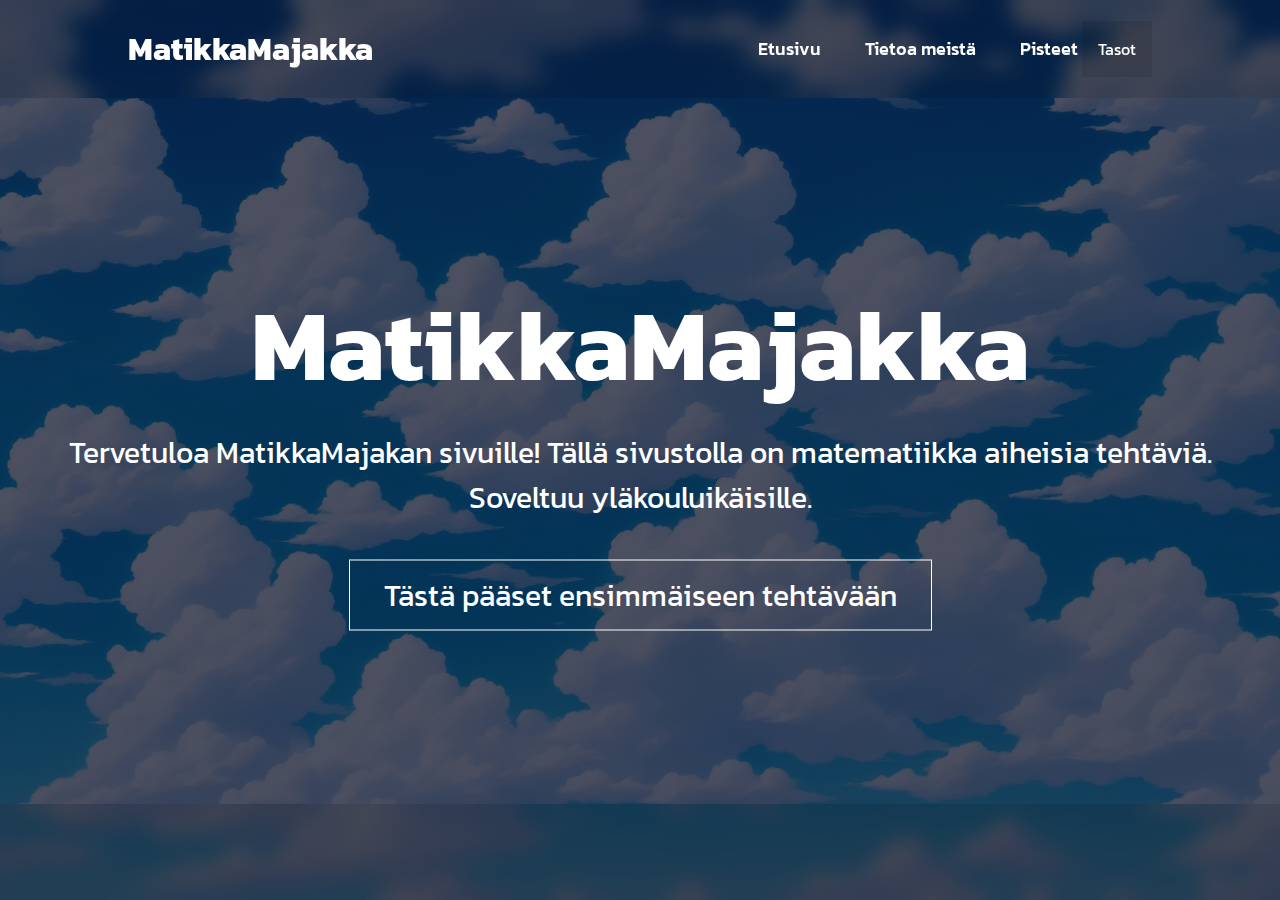
<file: html/index.html>
<!DOCTYPE html>
<html lang="en">
<head>
    <meta charset="UTF-8">
    <meta name="viewport" content="width=device-width, initial-scale=1.0">
    <link rel="stylesheet" href="../css/indexstyle.css">
    <title>MatikkaMajakka</title>
    <link rel="preconnect" href="https://fonts.googleapis.com">
    <link rel="preconnect" href="https://fonts.gstatic.com" crossorigin>
    <link href="https://fonts.googleapis.com/css2?family=Kanit:ital,wght@0,100;0,200;0,300;0,400;0,500;0,600;0,700;0,800;0,900;1,100;1,200;1,300;1,400;1,500;1,600;1,700;1,800;1,900&display=swap" rel="stylesheet">
    <link href='https://unpkg.com/boxicons@2.1.4/css/boxicons.min.css' rel='stylesheet'>
</head>
<body>
    <section class="header">
       <a href="#" class="MatikkaMajakka">MatikkaMajakka</a>

       <input type="checkbox" id="check">
        <label for="check" class="icons">
            <i class='bx bx-menu' id="hampurilais-menu"></i>
            <i class='bx bx-x' id="sulje-nappi"></i>
        </label>

        <nav class="navbar">
            <a href="./index.html">Etusivu</a>
            <a href="./info.html">Tietoa meistä</a>
            <a href="./tulokset.html">Pisteet</a>
            <div class="dropdown">
                <button class="dropbtn">Tasot</button>
                <div class="dropdown-content">
                    <a href="./miika.html">Lämmittelypeli</a>
                    <a href="./veeti.html">Kertolaskut</a>
                    <a href="./nico.html">Prosentit</a>
                    <a href="./olli.html">Potenssi</a>
                    <a href="./riku.html">Neliöjuuret</a>
                    <a href="./henrik.html">Polynomit</a>
                </div>
              </div>
        </nav>


    </section>
    <div class="tekstilaatikko">
        <h1>MatikkaMajakka</h1>
        <p>Tervetuloa MatikkaMajakan sivuille! Tällä sivustolla on matematiikka aiheisia tehtäviä.<br> Soveltuu yläkouluikäisille.</p>
        <a href="../html/miika.html" class="etusivu-nappi">Tästä pääset ensimmäiseen tehtävään</a>
    </div>

    <section class="footer">
        
    </section>
</body>
</html>
</file>
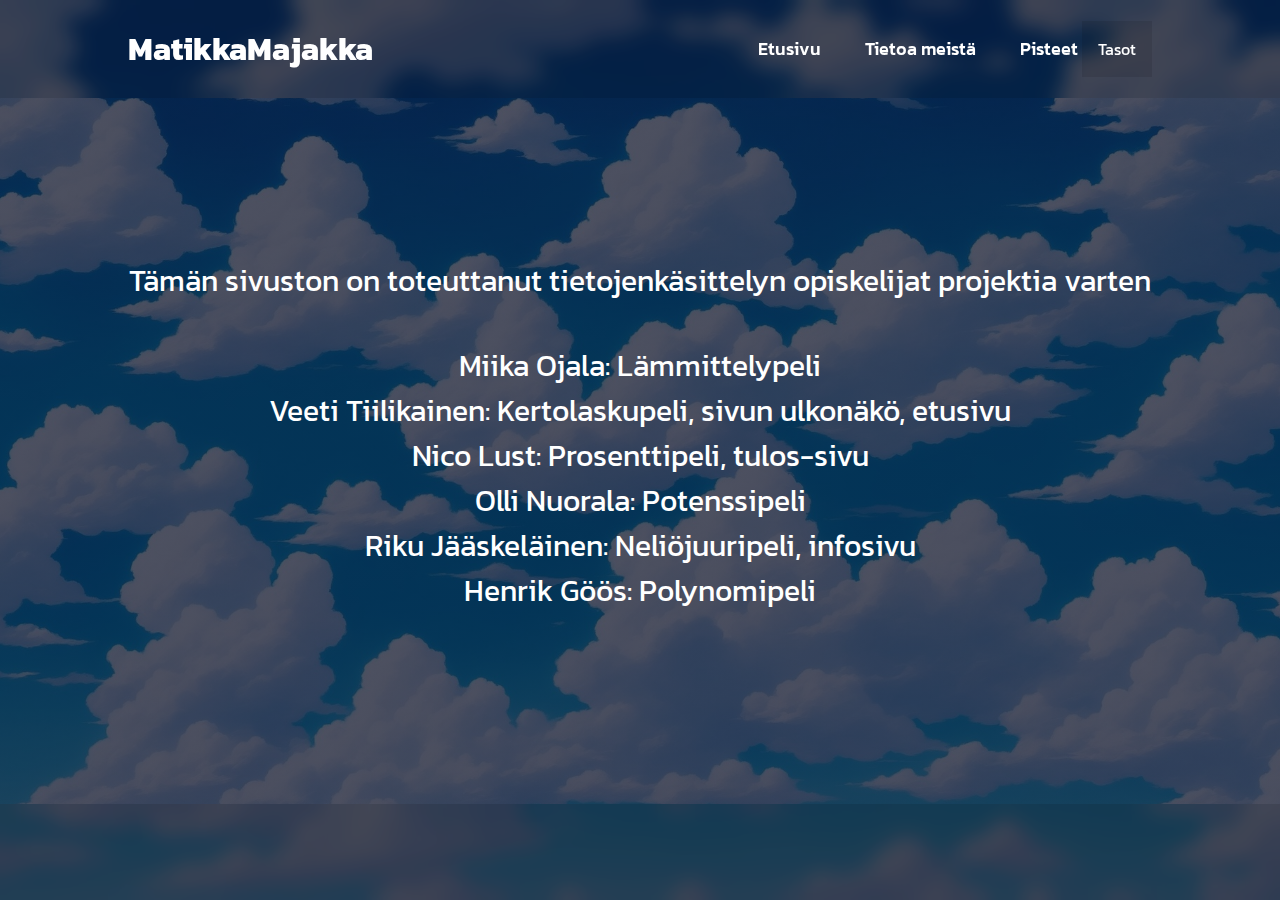
<file: html/info.html>
<!DOCTYPE html>
<html lang="en">
<head>
    <meta charset="UTF-8">
    <meta name="viewport" content="width=device-width, initial-scale=1.0">
    <link rel="stylesheet" href="../css/indexstyle.css">
    <title>MatikkaMajakka</title>
    <link rel="preconnect" href="https://fonts.googleapis.com">
    <link rel="preconnect" href="https://fonts.gstatic.com" crossorigin>
    <link href="https://fonts.googleapis.com/css2?family=Kanit:ital,wght@0,100;0,200;0,300;0,400;0,500;0,600;0,700;0,800;0,900;1,100;1,200;1,300;1,400;1,500;1,600;1,700;1,800;1,900&display=swap" rel="stylesheet">
    <link href='https://unpkg.com/boxicons@2.1.4/css/boxicons.min.css' rel='stylesheet'>
</head>
<body>
    <section class="header">
       <a href="#" class="MatikkaMajakka">MatikkaMajakka</a>

       <input type="checkbox" id="check">
        <label for="check" class="icons">
            <i class='bx bx-menu' id="hampurilais-menu"></i>
            <i class='bx bx-x' id="sulje-nappi"></i>
        </label>

        <nav class="navbar">
            <a href="./index.html">Etusivu</a>
            <a href="./info.html">Tietoa meistä</a>
            <a href="./tulokset.html">Pisteet</a>
            <div class="dropdown">
                <button class="dropbtn">Tasot</button>
                <div class="dropdown-content">
                    <a href="./miika.html">Lämmittelypeli</a>
                    <a href="./veeti.html">Kertolaskut</a>
                    <a href="./nico.html">Prosentit</a>
                    <a href="./olli.html">Potenssi</a>
                    <a href="./riku.html">Neliöjuuret</a>
                    <a href="./henrik.html">Polynomit</a>
                </div>
              </div>
        </nav>
        
    </section>
    <div class="tekstilaatikko">
        <p>Tämän sivuston on toteuttanut tietojenkäsittelyn opiskelijat projektia varten</p>
        <p>Miika Ojala: Lämmittelypeli <br>Veeti Tiilikainen: Kertolaskupeli, sivun ulkonäkö, etusivu<br> Nico Lust: Prosenttipeli, tulos-sivu<br> Olli Nuorala: Potenssipeli<br> Riku Jääskeläinen: Neliöjuuripeli, infosivu<br> Henrik Göös: Polynomipeli</p>
    </div>

    <section class="footer">
        
    </section>
</body>
</html>
</file>
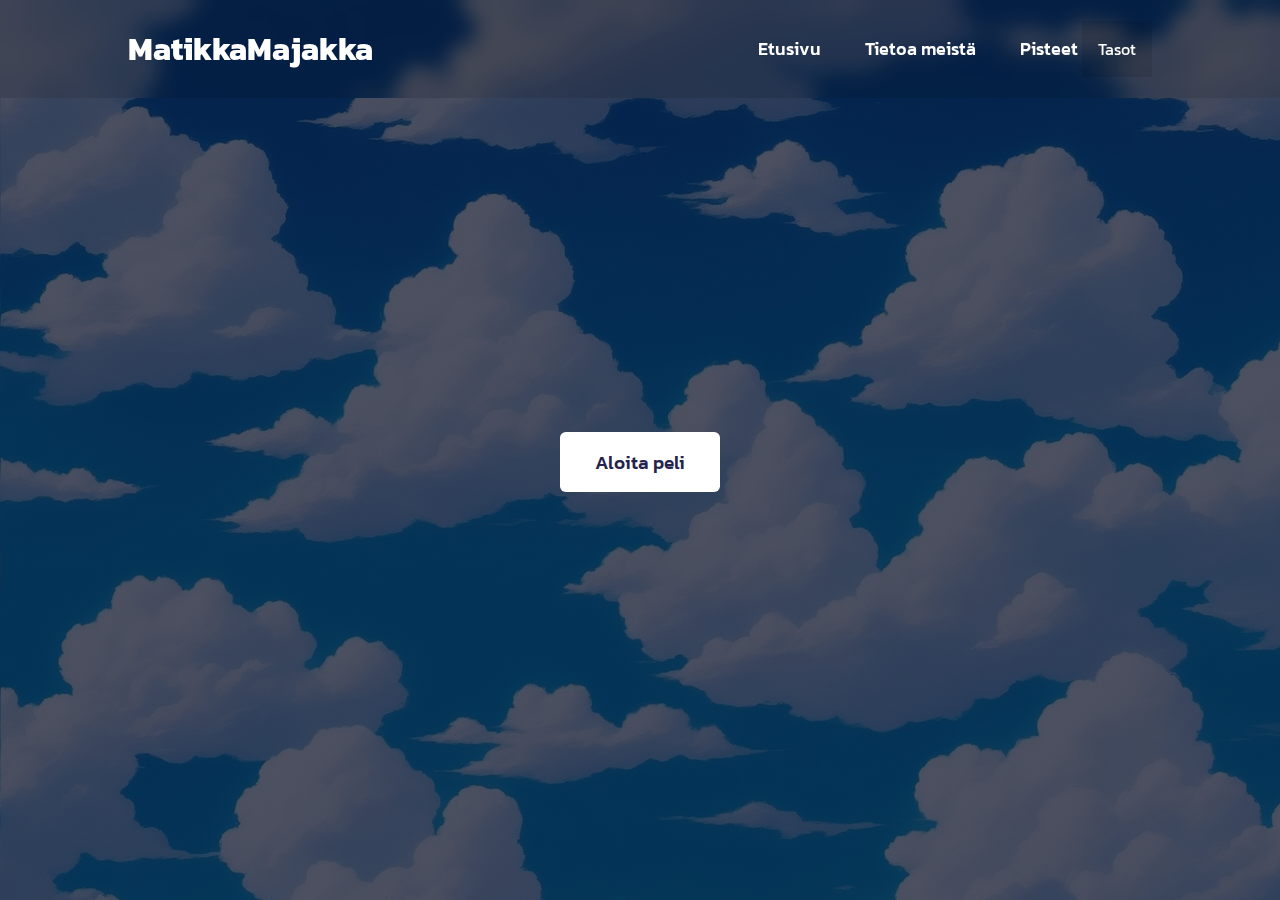
<file: html/miika.html>
<!DOCTYPE html>
<html lang="en">
    <head>
        <meta charset="UTF-8">
        <meta http-equiv="X-UA-Compatible" content="IE-edge">
        <meta name="viewport" content="width='device-width', initial-scale=1.0">
        <link href="../css/miika.css" rel="stylesheet">

        <link rel="preconnect" href="https://fonts.googleapis.com">
        <link rel="preconnect" href="https://fonts.gstatic.com" crossorigin>
        <link href="https://fonts.googleapis.com/css2?family=Kanit:ital,wght@0,100;0,200;0,300;0,400;0,500;0,600;0,700;0,800;0,900;1,100;1,200;1,300;1,400;1,500;1,600;1,700;1,800;1,900&display=swap" rel="stylesheet">
        <link href='https://unpkg.com/boxicons@2.1.4/css/boxicons.min.css' rel='stylesheet'>
        <title>Etusivu</title>
    </head>
    <body>
        <section class="header">
            <a href="#" class="MatikkaMajakka">MatikkaMajakka</a>
     
            <input type="checkbox" id="check">
             <label for="check" class="icons">
                 <i class='bx bx-menu' id="hampurilais-menu"></i>
                 <i class='bx bx-x' id="sulje-nappi"></i>
             </label>
     
             <nav class="navbar">
                 <a href="./index.html">Etusivu</a>
                 <a href="./info.html">Tietoa meistä</a>
                 <a href="./tulokset.html">Pisteet</a>
                 <div class="dropdown">
                     <button class="dropbtn">Tasot</button>
                     <div class="dropdown-content">
                      <a href="./miika.html">Lämmittelypeli</a>
                      <a href="./veeti.html">Kertolaskut</a>
                      <a href="./nico.html">Prosentit</a>
                      <a href="./olli.html">Potenssi</a>
                      <a href="./riku.html">Neliöjuuret</a>
                      <a href="./henrik.html">Polynomit</a>
                     </div>
                   </div>
             </nav>
     
         </section>
         <div class="container">
            <h3>Lisää tyhjään oikea numero tai operaattori +, - tai *</h3>
            <div id="question"></div>
            <button id="submit-btn">Lähetä</button>
            <p id="error-msg">Demo Error Viesti</p>
          </div>
          <div class="controls-container">
            <p id="result"></p>
            <button id="start-btn">Aloita peli</button>
          </div>
        
        <script src="../js/miika.js"></script>
    </body>
</html>
</file>
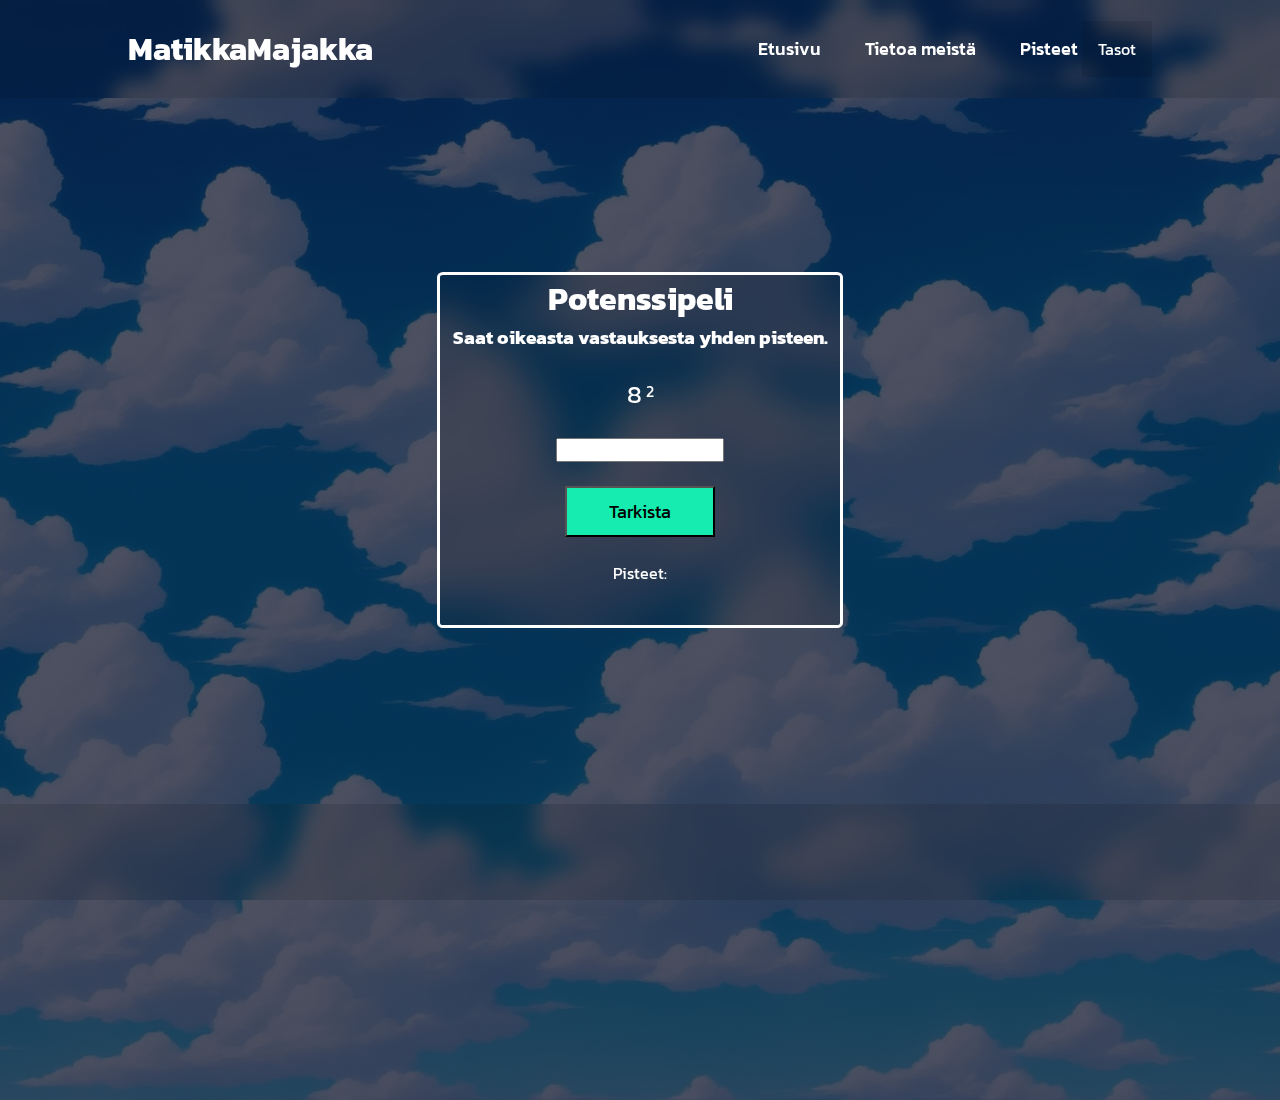
<file: html/olli.html>
<!DOCTYPE html>
<html lang="en">
<head>
    <meta charset="UTF-8">
    <meta name="viewport" content="width=device-width, initial-scale=1.0">
    <link href="../css/olli.css" rel="stylesheet">
    <title>Potenssipeli</title>
    <link rel="preconnect" href="https://fonts.googleapis.com">
    <link rel="preconnect" href="https://fonts.gstatic.com" crossorigin>
    <link href="https://fonts.googleapis.com/css2?family=Kanit:ital,wght@0,100;0,200;0,300;0,400;0,500;0,600;0,700;0,800;0,900;1,100;1,200;1,300;1,400;1,500;1,600;1,700;1,800;1,900&display=swap" rel="stylesheet">
    <link href='https://unpkg.com/boxicons@2.1.4/css/boxicons.min.css' rel='stylesheet'>
</head>
<body>
    <section class="header">
        <a href="./index.html" class="MatikkaMajakka">MatikkaMajakka</a>
 
        <input type="checkbox" id="check">
         <label for="check" class="icons">
             <i class='bx bx-menu' id="hampurilais-menu"></i>
             <i class='bx bx-x' id="sulje-nappi"></i>
         </label>
 
        <nav class="navbar">
             <a href="./index.html">Etusivu</a>
             <a href="./info.html">Tietoa meistä</a>
             <a href="./tulokset.html">Pisteet</a>
             <div class="dropdown">
                 <button class="dropbtn">Tasot</button>
                 <div class="dropdown-content">
                    <a href="./miika.html">Lämmittelypeli</a>
                    <a href="./veeti.html">Kertolaskut</a>
                    <a href="./nico.html">Prosentit</a>
                    <a href="./olli.html">Potenssi</a>
                    <a href="./riku.html">Neliöjuuret</a>
                    <a href="./henrik.html">Polynomit</a>
                 </div>
               </div>
        </nav>
    </section>
    <div id="container">
        
        <form>
            
        <div class="laatikko">
            <div>
                <h1>Potenssipeli</h1>
                <h3>Saat oikeasta vastauksesta yhden pisteen.</h3>
                <br>
               <output id="num1"> </output> <span class="superscript"><output id="num2"> </output></span>
               <br><br>
               <input type="number" id="inputti">
               
            </div>
            <div>
                <br>
                <button type="button" id="vastaus">Tarkista</button>
            
            <br><br>
            <p>Pisteet: <output id="oikein"> </output></p>
            </div>
        </div>
        </form>   
        
    </div>   
    <section class="footer">
        
        
    </section>
    <script src="../js/olli.js"></script>
</body>
</html>
</file>
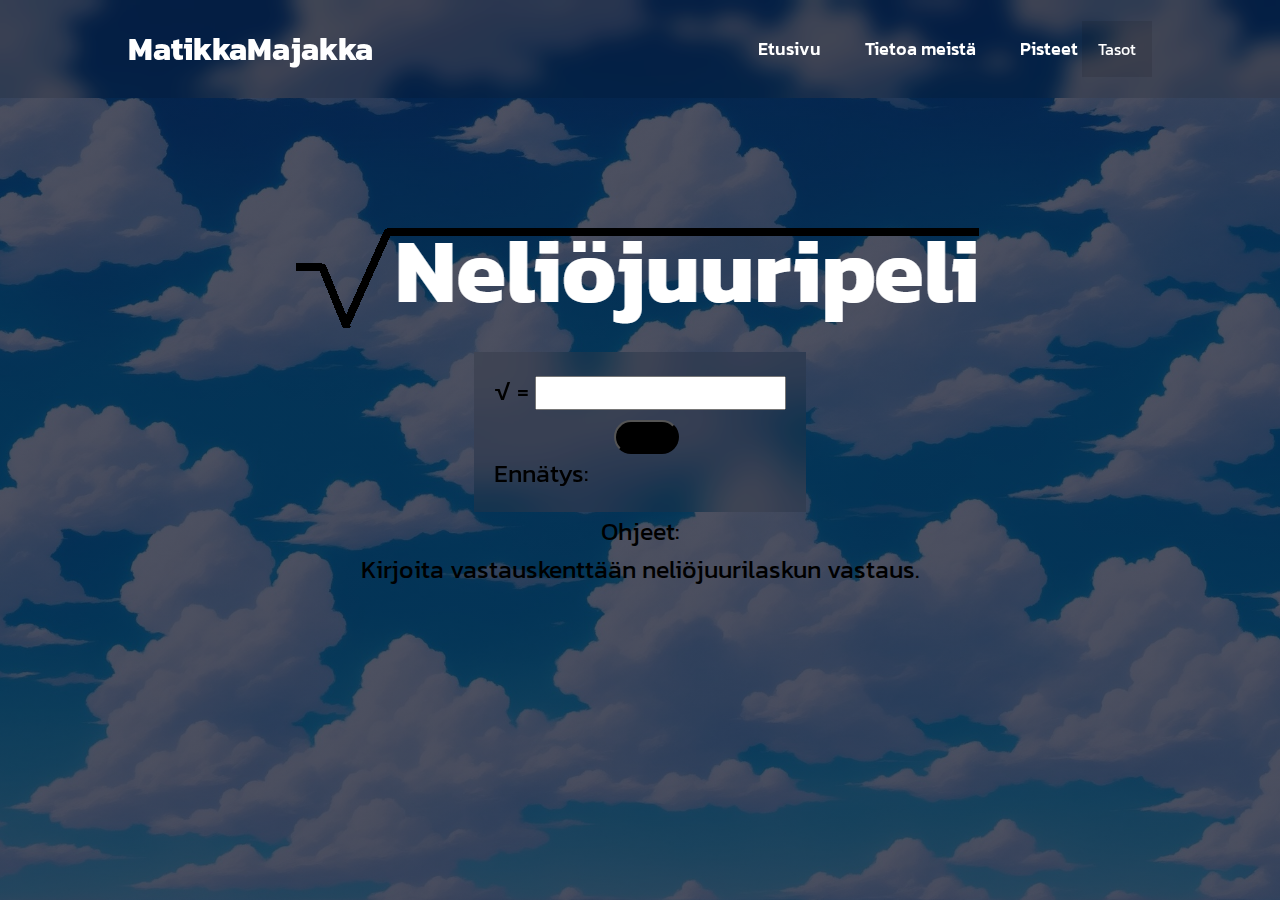
<file: html/riku.html>
<!DOCTYPE html>
<html lang="en">
<head>
    <meta charset="UTF-8">
    <meta name="viewport" content="width=device-width, initial-scale=1.0">
    <link rel="stylesheet" href="../css/riku.css" />
    <link rel="preconnect" href="https://fonts.googleapis.com">
    <link rel="preconnect" href="https://fonts.gstatic.com" crossorigin>
    <link href="https://fonts.googleapis.com/css2?family=Kanit:ital,wght@0,100;0,200;0,300;0,400;0,500;0,600;0,700;0,800;0,900;1,100;1,200;1,300;1,400;1,500;1,600;1,700;1,800;1,900&display=swap" rel="stylesheet">
    <link href='https://unpkg.com/boxicons@2.1.4/css/boxicons.min.css' rel='stylesheet'>
    <title>Neliöjuuripeli</title>
</head>
<body>
    <section class="header">
        <a href="#" class="MatikkaMajakka">MatikkaMajakka</a>
 
        <input type="checkbox" id="check">
         <label for="check" class="icons">
             <i class='bx bx-menu' id="hampurilais-menu"></i>
             <i class='bx bx-x' id="sulje-nappi"></i>
         </label>
 
         <nav class="navbar">
             <a href="./index.html">Etusivu</a>
             <a href="./info.html">Tietoa meistä</a>
             <a href="./tulokset.html">Pisteet</a>
             <div class="dropdown">
                 <button class="dropbtn">Tasot</button>
                 <div class="dropdown-content">
                    <a href="./miika.html">Lämmittelypeli</a>
                    <a href="./veeti.html">Kertolaskut</a>
                    <a href="./nico.html">Prosentit</a>
                    <a href="./olli.html">Potenssi</a>
                    <a href="./riku.html">Neliöjuuret</a>
                    <a href="./henrik.html">Polynomit</a>
                 </div>
               </div>
         </nav>
 
     </section>
 
     <section class="footer">
         
     </section>
    <div id="container">
        <img src="../images/Logo-Neliö.png" <br><br>
        <form>
            <div>
                <span>&Sqrt;</span><output id="num1"></output> =
                <input type="number" id="vastaus"/>
            </div>
            <div>
                <button type="button" id="laske">Vastaa</button>
                <h4>Ennätys: <output id="ennätys"></output></h4>
            </div>
        </form>
        <h2>Ohjeet:</h2>
        <h3>Kirjoita vastauskenttään neliöjuurilaskun vastaus.</h3>
        <p id="virheviesti"></p>
    </div>
    <script src="../js/riku.js" />
    
</body>
</html>
</file>
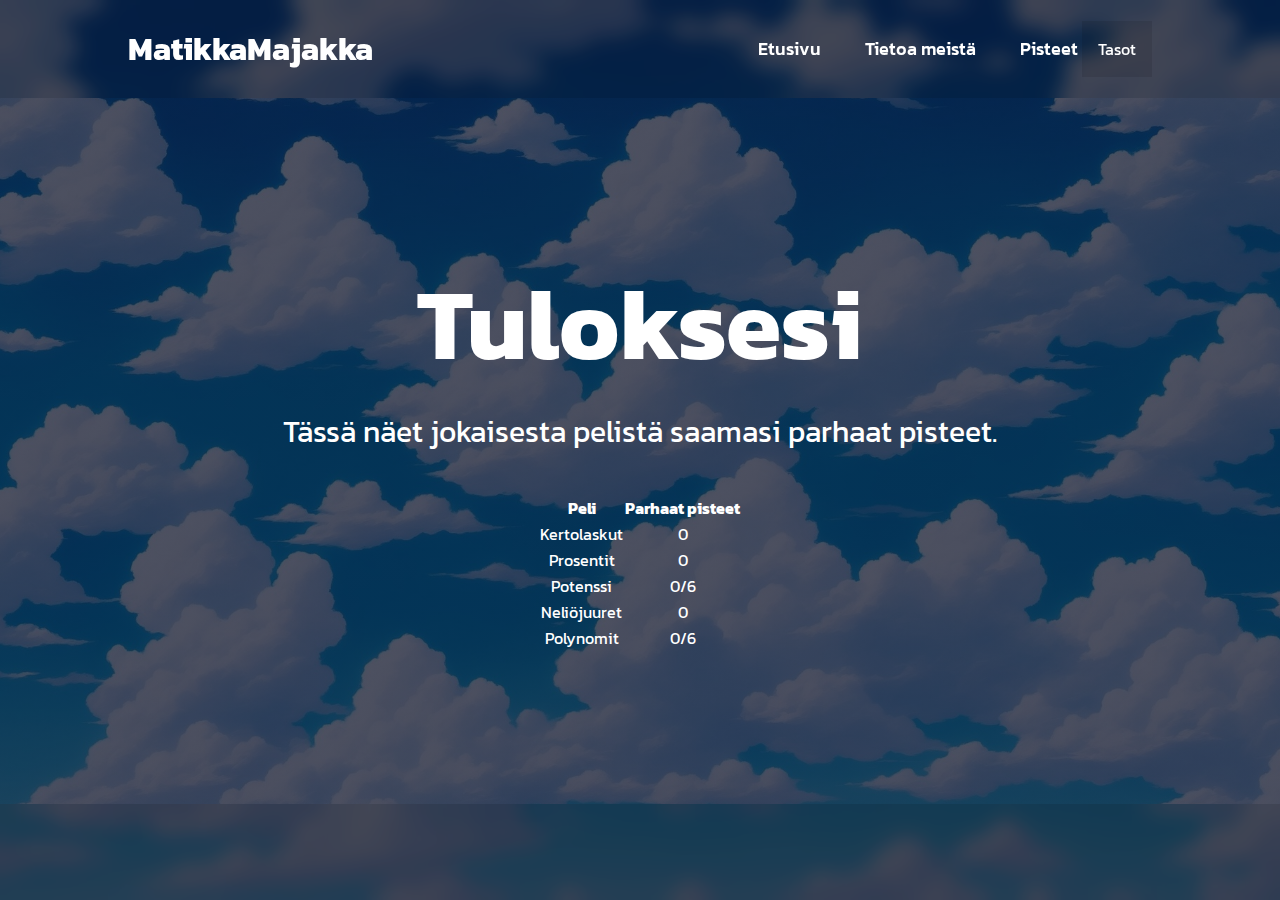
<file: html/tulokset.html>
<!DOCTYPE html>
<html lang="en">
<head>
    <meta charset="UTF-8">
    <meta name="viewport" content="width=device-width, initial-scale=1.0">
    <link rel="stylesheet" href="../css/indexstyle.css">
    <title>Tulokset</title>
    <link rel="preconnect" href="https://fonts.googleapis.com">
    <link rel="preconnect" href="https://fonts.gstatic.com" crossorigin>
    <link href="https://fonts.googleapis.com/css2?family=Kanit:ital,wght@0,100;0,200;0,300;0,400;0,500;0,600;0,700;0,800;0,900;1,100;1,200;1,300;1,400;1,500;1,600;1,700;1,800;1,900&display=swap" rel="stylesheet">
    <link href='https://unpkg.com/boxicons@2.1.4/css/boxicons.min.css' rel='stylesheet'>
</head>
<body>
    <section class="header">
       <a href="#" class="MatikkaMajakka">MatikkaMajakka</a>

       <input type="checkbox" id="check">
        <label for="check" class="icons">
            <i class='bx bx-menu' id="hampurilais-menu"></i>
            <i class='bx bx-x' id="sulje-nappi"></i>
        </label>

        <nav class="navbar">
            <a href="./index.html">Etusivu</a>
            <a href="./info.html">Tietoa meistä</a>
            <a href="./tulokset.html">Pisteet</a>
            <div class="dropdown">
                <button class="dropbtn">Tasot</button>
                <div class="dropdown-content">
                  <a href="./miika.html">Lämmittelypeli</a>
                    <a href="./veeti.html">Kertolaskut</a>
                    <a href="./nico.html">Prosentit</a>
                    <a href="./olli.html">Potenssi</a>
                    <a href="./riku.html">Neliöjuuret</a>
                    <a href="./henrik.html">Polynomit</a>
                </div>
              </div>
        </nav>


    </section>
    <div class="tekstilaatikko">
        <h1>Tuloksesi</h1>
        <p>Tässä näet jokaisesta pelistä saamasi parhaat pisteet.</p>
        <div class="container">
        <table>
            <tr>
                <th>Peli</th>
                <th>Parhaat pisteet</th>
              </tr>
              <tr>
                <td>Kertolaskut</td>
                <td><output id="parhaatveeti"></output></td>
              </tr>
              <tr>
                <td>Prosentit</td>
                <td><output id="parhaatnico"></output></td>
              </tr>
              <tr>
                <td>Potenssi</td>
                <td><output id="parhaatolli"></output>/6</td>
              </tr>
              <tr>
                <td>Neliöjuuret</td>
                <td><output id="parhaatriku"></output></td>
              </tr>
              <tr>
                <td>Polynomit</td>
                <td><output id="parhaathenrik"></output>/6</td>
              </tr>
              
            </table>
        </div>
    </div>

    <section class="footer">
        
    </section>
    <script src="../js/tulokset.js"></script>
</body>
</html>
</file>
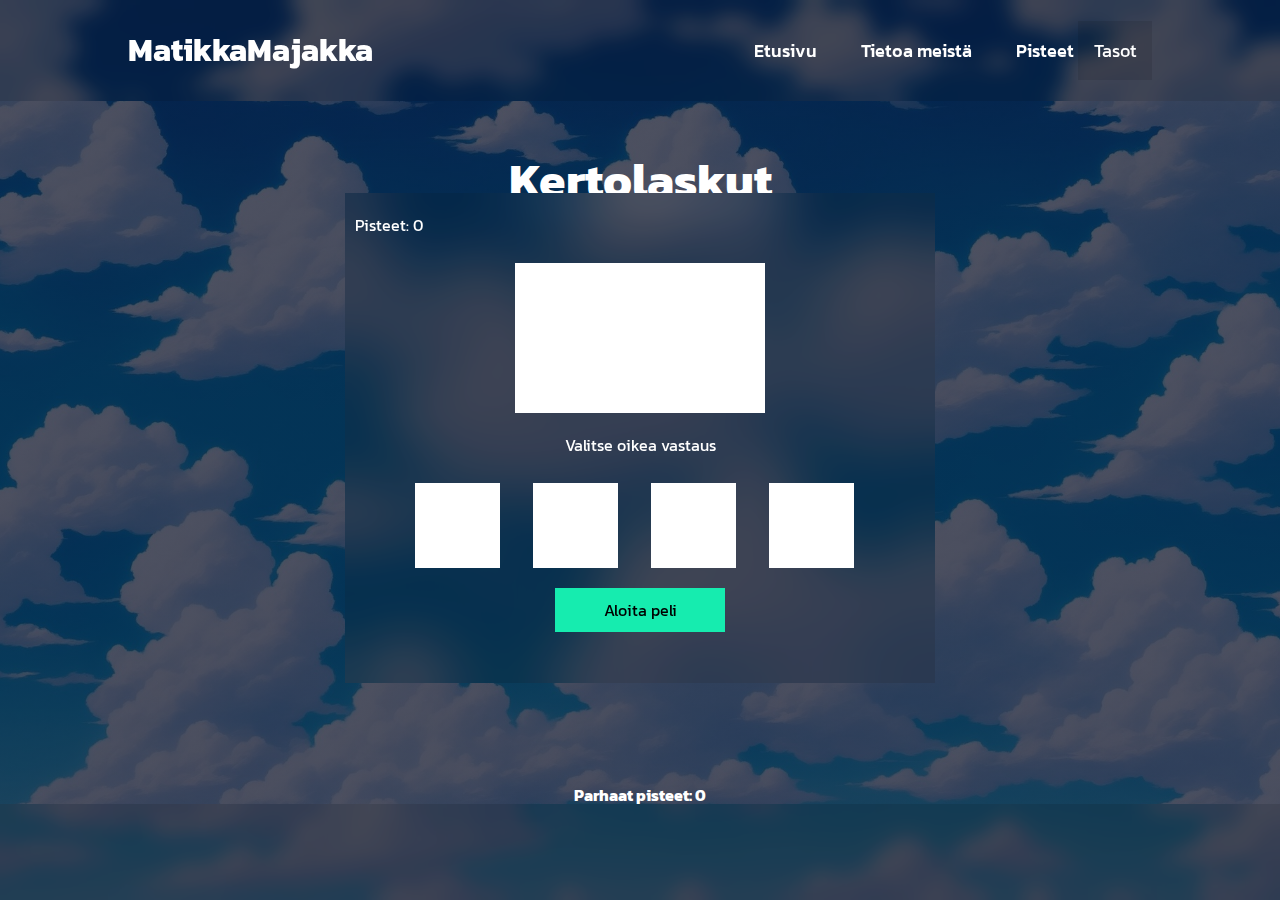
<file: html/veeti.html>
<!DOCTYPE html>
<html lang="en">
<head>
    <meta charset="utf-8">
    <meta name="viewport" content="width=device-width, initial-scale=1">
    <link rel="preconnect" href="https://fonts.googleapis.com">
    <link rel="preconnect" href="https://fonts.gstatic.com" crossorigin>
    <link href="https://fonts.googleapis.com/css2?family=Kanit:ital,wght@0,100;0,200;0,300;0,400;0,500;0,600;0,700;0,800;0,900;1,100;1,200;1,300;1,400;1,500;1,600;1,700;1,800;1,900&display=swap" rel="stylesheet">
    <link href='https://unpkg.com/boxicons@2.1.4/css/boxicons.min.css' rel='stylesheet'>

    <link rel="stylesheet" href="/css/veeti.css">

    <title>Kertolaskut</title>
</head>

<body>
    <section class="header">
        <a href="/html/index.html" class="MatikkaMajakka">MatikkaMajakka</a>
 
        <input type="checkbox" id="check">
         <label for="check" class="icons">
             <i class='bx bx-menu' id="hampurilais-menu"></i>
             <i class='bx bx-x' id="sulje-nappi"></i>
         </label>
 
         <nav class="navbar">
             <a href="/html/index.html">Etusivu</a>
             <a href="info.html">Tietoa meistä</a>
             <a href="/html/tulokset.html">Pisteet</a>
             <div class="dropdown">
                <button class="dropbtn">Tasot</button>
                <div class="dropdown-content">
                    <a href="./miika.html">Lämmittelypeli</a>
                    <a href="./veeti.html">Kertolaskut</a>
                    <a href="./nico.html">Prosentit</a>
                    <a href="./olli.html">Potenssi</a>
                    <a href="./riku.html">Neliöjuuret</a>
                    <a href="./henrik.html">Polynomit</a>
                </div>
         </nav>
 
  </section>
     <h1 class="Kertolaskut">Kertolaskut</h1>
     <div class="tekstilaatikko">
        
        <div class="tehtavalaatikko">
            <div id="aikaboxi">
                Aikaa jäljellä: <span id="aika">30</span>
            </div>
            <div id="pisteetlaatikko">
                Pisteet: <span id="pisteet">0</span>
            </div>
            <div id="oikein">
                Oikein!
            </div>
            <div id="vaaravastaus">
                Yritä uudelleen
            </div>
            <div id="kysymys"></div>
            <div class="peliohje">
                Valitse oikea vastaus
            </div>
            <div id="vaihtoehdot">
                <div class="box" id="box1"></div>
                <div class="box" id="box2"></div>
                <div class="box" id="box3"></div>
                <div class="box" id="box4"></div>
            </div>
            <div id="aloitanappi">
                Aloita peli
            </div>
            <div id="peliloppu"></div>
        </div>
        
        <h4 class="paraspiste">Parhaat pisteet: <output id="parhaatpisteet"></output></h4>


    </div>
    <section class="footer"></section>
    
    <script src="/js/veeti.js"></script>
</body>
</html>
</file>
<file: css/indexstyle.css>
*{
    margin: 0;
    padding: 0;
    font-family: Kanit;
}

body{
    min-height: 100vh;
    background-image: linear-gradient(rgba(4,9,30,0.7),rgba(4,9,30,0.7)),url(/images/sky-8254928_1920.jpg);
    background-position: center;
    background-size: cover;
}

.container {
    display: flex;
    flex-wrap: wrap;
    justify-content: center;
}

.tekstilaatikko {
    width: 90%;
    color: white;
    position: absolute;
    top: 50%;
    left: 50%;
    transform: translate(-50%, -50%);
    text-align: center;
}

.tekstilaatikko h1 {
    font-size: 100px;
}

.tekstilaatikko p {
    margin: 10px 0 40px;
    font-size: 30px;
}

.etusivu-nappi {
        display: inline-block;
        text-decoration: none;
        color: white;
        border: 1px solid white;
        padding: 12px 34px;
        font-size: 30px;
        background: transparent;
        position: relative;
        cursor: pointer;
}

.etusivu-nappi:hover {
    border: 1px solid rgb(22, 236, 175);
    background: rgb(22, 236, 175);
    transition: 1s;
    color: black;
} 

.header { /* Navbarissa sekä headerissa on hyödynnetty YouTube tutoriaalia https://www.youtube.com/watch?v=yE9DLIoDwCg */
    box-sizing: border-box;
    background: rgba(0, 0, 0, .1);
    backdrop-filter: blur(10px);
    position: fixed;
    top: 0;
    left: 0;
    width: 100%;
    padding: 1.3rem 10%;
    display: flex;
    justify-content: space-between;
    align-items: center;
    z-index: 100;
}

.navbar a {
    font-size: 1.15rem;
    text-decoration: none;
    color: white;
    font-weight: 500;
    margin-left: 2.5rem;
}

.dropbtn {
    padding: 1.3rem 10%;
    background: rgba(0, 0, 0, .1);
    color: white;
    padding: 16px;
    font-size: 16px;
    border: none;
  }
  
  
  .dropdown {
    position: relative;
    display: inline-block;
  }
  
 
  .dropdown-content {
    display: none;
    position: absolute;
    background-color: rgba(0, 0, 0, .1);
    min-width: 160px;
    box-shadow: 0px 8px 16px 0px rgba(0,0,0,0.2);
    z-index: 1;
  }
  
  
  .dropdown-content a {
    color: rgb(255, 255, 255);
    padding: 12px 16px;
    text-decoration: none;
    display: block;
  }
  
  
  .dropdown-content a:hover {background-color: #ddd;}
  
 
  .dropdown:hover .dropdown-content {display: block;}

.footer {
    box-sizing: border-box;
    background: rgba(0, 0, 0, .1);
    backdrop-filter: blur(10px);
    position: fixed;
    bottom: 0;
    left: 0;
    width: 100%;
    padding: 3rem 10%;
    display: flex;
    justify-content: space-between;
    align-items: center;
    z-index: 100;
}

.icons {    /* Myös burgeri valikko on saatu samasta videosta ja responsiivisuss eli milloin navbar vaihtuu tähän burgeri valikkoon. https://www.youtube.com/watch?v=yE9DLIoDwCg*/
    position: absolute;
    font-size: 2.8rem;
    color: white;
    cursor: pointer;
    display: none;
    right: 5%;
}

.MatikkaMajakka {
    font-size: 2rem;
    color: white;
    text-decoration: none;
    font-weight: 700;
}

#check {
    display: none;
}

.navbar a:hover { 
    padding: 5px;
    border: 1px solid rgb(22, 236, 175);
    background: rgb(22, 236, 175);
    transition: .5s;
    color: black;
}


@media (max-width: 850px) {
    .tekstilaatikko h1 {
        font-size: 40px;
    }
    .tekstilaatikko p {
        font-size: 20px;
    }

    .etusivu-nappi {
        font-size: 20px;
    }

    .header {
        padding: 1.3rem 5%;
    }
}

@media (max-width: 770px) {

    .icons {
        display: block;
    }

    #check:checked~.icons #hampurilais-menu{
        display: none;
    }

    #check:checked~.icons #sulje-nappi{
        display: block;
    }

    .icons #sulje-nappi {
        display: none;
    }

    .navbar {
        position: absolute;
        top: 100%;
        left: 0;
        width: 100%;
        height: 0;
        background: rgba(0, 0, 0, .5);
        backdrop-filter: blur(10px);
        transition: .3s ease;
        overflow: hidden;
    }

    .navbar a {
        display: block;
        font-size: 1.2rem;
        margin: 1.5rem 0;
        text-align: center;
    }

    #check:checked~.navbar{
        height: 15rem;
    }
}
</file>
<file: css/miika.css>
*{
    margin: 0;
    padding: 0;
    font-family: Kanit;
    box-sizing: border-box;
}

body{
    min-height: 100vh;
    background-position: center;
    background-size: cover;
    background-image: linear-gradient(rgba(4,9,30,0.7),rgba(4,9,30,0.7)),url(/images/sky-8254928_1920.jpg);
}

  .container {
    background-color: #ffffff;
    width: 90%;
    max-width: 31.25em;
    position: absolute;
    transform: translate(-50%, -50%);
    top: 50%;
    left: 50%;
    padding: 5em 3em;
    border-radius: 0.5em;
  }
  .container h3 {
    font-size: 1.2em;
    color: #23234c;
    text-align: center;
    font-weight: 500;
    line-height: 1.8em;
  }
  .container #submit-btn {
    font-size: 1.2em;
    font-weight: 500;
    display: block;
    margin: 0 auto;
    background-color: #f4c531;
    border-radius: 0.3em;
    border: none;
    outline: none;
    cursor: pointer;
    color: #23234c;
    padding: 0.6em 2em;
  }
  #error-msg {
    text-align: center;
    margin-top: 1em;
    background-color: #ffdde0;
    color: #d62f2f;
    padding: 0.2em 0;
  }
  .container #question {
    background-color: #eeedf1;
    font-size: 2em;
    font-weight: 600;
    color: #23234c;
    text-align: center;
    display: flex;
    align-items: center;
    justify-content: center;
    margin: 1.4em 0 1em 0;
    padding: 1em 0;
  }
  .container input {
    font-size: 1em;
    font-weight: 600;
    width: 2.35em;
    color: #23234c;
    text-align: center;
    padding: 0 0.2em;
    border: none;
    background-color: transparent;
    border-bottom: 0.12em solid #23234c;
    margin: 0 0.25em;
  }
  .container input:focus {
    border-color: #f4c531;
    outline: none;
  }
  .container input[type="number"]::-webkit-outer-spin-button,
  .container input[type="number"]::-webkit-inner-spin-button {
    -webkit-appearance: none;
    margin: 0;
  }
  .controls-container {
    position: absolute;
    display: flex;
    align-items: center;
    justify-content: center;
    flex-direction: column;
    background-image: linear-gradient(rgba(4,9,30,0.7),rgba(4,9,30,0.7)),url(/images/sky-8254928_1920.jpg);
    height: 100%;
    width: 100%;
    top: 0;
  }
  #start-btn {
    font-size: 1.2em;
    font-weight: 500;
    background-color: #ffffff;
    color: #23234c;
    border: none;
    outline: none;
    cursor: pointer;
    padding: 0.8em 1.8em;
    border-radius: 0.3em;
  }
  #result {
    margin-bottom: 1em;
    font-size: 1.5em;
    color: #23234c;
  }
  #result span {
    font-weight: 600;
  font-size: 1.2em;
  background-color: #ffffff;
  color: #23234c;
  border: none;
  outline: none;
  padding: 0.8em 1.8em;
  border-radius: 0.3em;
  }
  .hide {
    display: none;
  }



.tekstilaatikko {
    width: 90%;
    color: white;
    position: absolute;
    top: 50%;
    left: 50%;
    transform: translate(-50%, -50%);
    text-align: center;
}

.tekstilaatikko h1 {
    font-size: 100px;
}

.tekstilaatikko p {
    margin: 10px 0 40px;
    font-size: 30px;
}

.etusivu-nappi {
        display: inline-block;
        text-decoration: none;
        color: white;
        border: 1px solid white;
        padding: 12px 34px;
        font-size: 30px;
        background: transparent;
        position: relative;
        cursor: pointer;
}

.etusivu-nappi:hover {
    border: 1px solid rgb(22, 236, 175);
    background: rgb(22, 236, 175);
    transition: 1s;
    color: black;
} 

.header {
    box-sizing: border-box;
    background: rgba(0, 0, 0, .1);
    backdrop-filter: blur(10px);
    position: fixed;
    top: 0;
    left: 0;
    width: 100%;
    padding: 1.3rem 10%;
    display: flex;
    justify-content: space-between;
    align-items: center;
    z-index: 100;
}

.navbar a {
    font-size: 1.15rem;
    text-decoration: none;
    color: white;
    font-weight: 500;
    margin-left: 2.5rem;
}

.dropbtn {
    padding: 1.3rem 10%;
    background: rgba(0, 0, 0, .1);
    color: white;
    padding: 16px;
    font-size: 16px;
    border: none;
  }
  
  
  .dropdown {
    position: relative;
    display: inline-block;
  }
  
 
  .dropdown-content {
    display: none;
    position: absolute;
    background-color: rgba(0, 0, 0, .1);
    min-width: 160px;
    box-shadow: 0px 8px 16px 0px rgba(0,0,0,0.2);
    z-index: 1;
  }
  
  
  .dropdown-content a {
    color: rgb(255, 255, 255);
    padding: 12px 16px;
    text-decoration: none;
    display: block;
  }
  
  
  .dropdown-content a:hover {background-color: #ddd;}
  
 
  .dropdown:hover .dropdown-content {display: block;}

.footer {
    box-sizing: border-box;
    background: rgba(0, 0, 0, .1);
    backdrop-filter: blur(10px);
    position: fixed;
    bottom: 0;
    left: 0;
    width: 100%;
    padding: 3rem 10%;
    display: flex;
    justify-content: space-between;
    align-items: center;
    z-index: 100;
}

.icons {
    position: absolute;
    font-size: 2.8rem;
    color: white;
    cursor: pointer;
    display: none;
    right: 5%;
}

.MatikkaMajakka {
    font-size: 2rem;
    color: white;
    text-decoration: none;
    font-weight: 700;
}

#check {
    display: none;
}

.navbar a:hover {
    padding: 5px;
    border: 1px solid rgb(22, 236, 175);
    background: rgb(22, 236, 175);
    transition: .5s;
    color: black;
}


@media (max-width: 850px) {
    .tekstilaatikko h1 {
        font-size: 40px;
    }
    .tekstilaatikko p {
        font-size: 20px;
    }

    .etusivu-nappi {
        font-size: 20px;
    }

    .header {
        padding: 1.3rem 5%;
    }
}

@media (max-width: 770px) {

    .icons {
        display: block;
    }

    #check:checked~.icons #hampurilais-menu{
        display: none;
    }

    #check:checked~.icons #sulje-nappi{
        display: block;
    }

    .icons #sulje-nappi {
        display: none;
    }

    .navbar {
        position: absolute;
        top: 100%;
        left: 0;
        width: 100%;
        height: 0;
        background: rgba(0, 0, 0, .5);
        backdrop-filter: blur(10px);
        transition: .3s ease;
        overflow: hidden;
    }

    .navbar a {
        display: block;
        font-size: 1.2rem;
        margin: 1.5rem 0;
        text-align: center;
    }

    #check:checked~.navbar{
        height: 15rem;
    }
}
</file>
<file: css/olli.css>
*{
    margin: 0;
    padding: 0;
    font-family: Kanit;
}

body{
    min-height: 100vh;
    background-image: linear-gradient(rgba(4,9,30,0.7),rgba(4,9,30,0.7)),url(/images/sky-8254928_1920.jpg);
    background-position: center;
    background-size: cover;
    margin-top: 200px;
    color: #ddd;
    text-align: center;
    
}

.laatikko {
    background: rgba(0, 0, 0, .1);
    backdrop-filter: blur(20px);
    width: 40%;
    max-width: 400px;
    height: 30%;
    min-height: 350px;
    color: white;
    position: absolute;
    top: 50%;
    left: 50%;
    transform: translate(-50%, -50%);
    text-align: center;
    border-top: 3px solid;
    border-left: 3px solid;
    border-right: 3px solid;
    border-bottom: 3px solid;
    border-radius: 1.5%;
}

#vastaus {
    width: 150px;
    padding: 10px;
    color:black;
    background-color: rgb(22, 236, 175);
    margin: 0 auto;
    cursor: pointer;
    text-align: center;
    position: relative;
    font-size: large;
}

.container {
    display: flex;
    flex-wrap: wrap;
    justify-content: center;
}

.superscript {
    vertical-align: super;
}

.tekstilaatikko {
    width: 90%;
    color: white;
    position: absolute;
    top: 50%;
    left: 50%;
    transform: translate(-50%, -50%);
    text-align: center;
}

.tekstilaatikko h1 {
    font-size: 100px;
}

.tekstilaatikko p {
    margin: 10px 0 40px;
    font-size: 30px;
}

.etusivu-nappi {
    display: inline-block;
    text-decoration: none;
    color: white;
    border: 1px solid white;
    padding: 12px 34px;
    font-size: 30px;
    background: transparent;
    position: relative;
    cursor: pointer;
}

.etusivu-nappi:hover {
    border: 1px solid rgb(22, 236, 175);
    background: rgb(22, 236, 175);
    transition: 1s;
    color: black;
} 

#num1 {
    font-size: 25px;
    
}

.header {
    box-sizing: border-box;
    background: rgba(0, 0, 0, .1);
    backdrop-filter: blur(10px);
    position: fixed;
    top: 0;
    left: 0;
    width: 100%;
    padding: 1.3rem 10%;
    display: flex;
    justify-content: space-between;
    align-items: center;
    z-index: 100;
}

.navbar a {
    font-size: 1.15rem;
    text-decoration: none;
    color: white;
    font-weight: 500;
    margin-left: 2.5rem;
}

.dropbtn {
    padding: 1.3rem 10%;
    background: rgba(0, 0, 0, .1);
    color: white;
    padding: 16px;
    font-size: 16px;
    border: none;
  }
  
  
  .dropdown {
    position: relative;
    display: inline-block;
  }
  
 
  .dropdown-content {
    display: none;
    position: absolute;
    background-color: rgba(0, 0, 0, .1);
    min-width: 160px;
    box-shadow: 0px 8px 16px 0px rgba(0,0,0,0.2);
    z-index: 1;
  }
  
  
  .dropdown-content a {
    color: rgb(255, 255, 255);
    padding: 12px 16px;
    text-decoration: none;
    display: block;
  }
  
  
  .dropdown-content a:hover {background-color: #ddd;}
  
 
  .dropdown:hover .dropdown-content {display: block;}

.footer {
    box-sizing: border-box;
    background: rgba(0, 0, 0, .1);
    backdrop-filter: blur(10px);
    position: fixed;
    bottom: 0;
    left: 0;
    width: 100%;
    padding: 3rem 10%;
    display: flex;
    justify-content: space-between;
    align-items: center;
    z-index: 100;
}

.icons {
    position: absolute;
    font-size: 2.8rem;
    color: white;
    cursor: pointer;
    display: none;
    right: 5%;
}

.MatikkaMajakka {
    font-size: 2rem;
    color: white;
    text-decoration: none;
    font-weight: 700;
}

#check {
    display: none;
}

.navbar a:hover {
    padding: 5px;
    border: 1px solid rgb(22, 236, 175);
    background: rgb(22, 236, 175);
    transition: 1s;
    color: black;
}


@media (max-width: 850px) {
    .tekstilaatikko h1 {
        font-size: 40px;
    }
    .tekstilaatikko p {
        font-size: 20px;
    }

    .etusivu-nappi {
        font-size: 20px;
    }

    .header {
        padding: 1.3rem 5%;
    }
}

@media (max-width: 770px) {

    .icons {
        display: block;
    }

    #check:checked~.icons #hampurilais-menu{
        display: none;
    }

    #check:checked~.icons #sulje-nappi{
        display: block;
    }

    .icons #sulje-nappi {
        display: none;
    }

    .navbar {
        position: absolute;
        top: 100%;
        left: 0;
        width: 100%;
        height: 0;
        background: rgba(0, 0, 0, .5);
        backdrop-filter: blur(10px);
        transition: .3s ease;
        overflow: hidden;
    }

    .navbar a {
        display: block;
        font-size: 1.2rem;
        margin: 1.5rem 0;
        text-align: center;
    }

    #check:checked~.navbar{
        height: 15rem;
    }
}
</file>
<file: css/riku.css>
div#container{
    display: flex;
    height: 90vh;
    flex-direction: column;
    justify-content: center;
    align-items: center;
}

form{
    padding: 20px;
    background: rgba(0, 0, 0, .1);
    backdrop-filter: blur(20px);
    font-size: 25px;
}

h1{
    font-size: 60px;
}

h2,h3{
    font-size: 25px;
    font-weight: normal
}

h4{
    font-weight: normal;
}

p{
    font-size: 20px;
    color: red;
}

#laske{
    margin-left: 120px;
    margin-top: 10px;
    font-size: 20px;
    background-color: black;
    transition-duration: 0.5s;
    cursor: pointer;
    border-radius: 25px;
}

button:hover {
    background-color: darkgray;
    color: gray;
}

#vastaus{
    font-size: 20px;
}

*{
    margin: 0;
    padding: 0;
    font-family: Kanit;
}

body{
    min-height: 100vh;
    background-image: linear-gradient(rgba(4,9,30,0.7),rgba(4,9,30,0.7)),url(/images/sky-8254928_1920.jpg);
    background-position: center;
    background-size: cover;
}

.container {
    display: flex;
    flex-wrap: wrap;
    justify-content: center;
}

.tekstilaatikko {
    width: 90%;
    color: white;
    position: absolute;
    top: 50%;
    left: 50%;
    transform: translate(-50%, -50%);
    text-align: center;
}

.tekstilaatikko h1 {
    font-size: 100px;
}

.tekstilaatikko p {
    margin: 10px 0 40px;
    font-size: 30px;
}

.etusivu-nappi {
        display: inline-block;
        text-decoration: none;
        color: white;
        border: 1px solid white;
        padding: 12px 34px;
        font-size: 30px;
        background: transparent;
        position: relative;
        cursor: pointer;
}

.etusivu-nappi:hover {
    border: 1px solid rgb(22, 236, 175);
    background: rgb(22, 236, 175);
    transition: 1s;
    color: black;
} 

.header {
    box-sizing: border-box;
    background: rgba(0, 0, 0, .1);
    backdrop-filter: blur(10px);
    position: fixed;
    top: 0;
    left: 0;
    width: 100%;
    padding: 1.3rem 10%;
    display: flex;
    justify-content: space-between;
    align-items: center;
    z-index: 100;
}

.navbar a {
    font-size: 1.15rem;
    text-decoration: none;
    color: white;
    font-weight: 500;
    margin-left: 2.5rem;
}

.dropbtn {
    padding: 1.3rem 10%;
    background: rgba(0, 0, 0, .1);
    color: white;
    padding: 16px;
    font-size: 16px;
    border: none;
  }
  
  
  .dropdown {
    position: relative;
    display: inline-block;
  }
  
 
  .dropdown-content {
    display: none;
    position: absolute;
    background-color: rgba(0, 0, 0, .1);
    min-width: 160px;
    box-shadow: 0px 8px 16px 0px rgba(0,0,0,0.2);
    z-index: 1;
  }
  
  
  .dropdown-content a {
    color: rgb(255, 255, 255);
    padding: 12px 16px;
    text-decoration: none;
    display: block;
  }
  
  
  .dropdown-content a:hover {background-color: #ddd;}
  
 
  .dropdown:hover .dropdown-content {display: block;}

.icons {
    position: absolute;
    font-size: 2.8rem;
    color: white;
    cursor: pointer;
    display: none;
    right: 5%;
}

.MatikkaMajakka {
    font-size: 2rem;
    color: white;
    text-decoration: none;
    font-weight: 700;
}

#check {
    display: none;
}

.navbar a:hover {
    padding: 5px;
    border: 1px solid rgb(22, 236, 175);
    background: rgb(22, 236, 175);
    transition: .5s;
    color: black;
}


@media (max-width: 850px) {
    .tekstilaatikko h1 {
        font-size: 40px;
    }
    .tekstilaatikko p {
        font-size: 20px;
    }

    .etusivu-nappi {
        font-size: 20px;
    }

    .header {
        padding: 1.3rem 5%;
    }
}

@media (max-width: 770px) {

    .icons {
        display: block;
    }

    #check:checked~.icons #hampurilais-menu{
        display: none;
    }

    #check:checked~.icons #sulje-nappi{
        display: block;
    }

    .icons #sulje-nappi {
        display: none;
    }

    .navbar {
        position: absolute;
        top: 100%;
        left: 0;
        width: 100%;
        height: 0;
        background: rgba(0, 0, 0, .5);
        backdrop-filter: blur(10px);
        transition: .3s ease;
        overflow: hidden;
    }

    .navbar a {
        display: block;
        font-size: 1.2rem;
        margin: 1.5rem 0;
        text-align: center;
    }

    #check:checked~.navbar{
        height: 15rem;
    }
}
</file>
<file: css/veeti.css>
*{
    margin: 0;
    padding: 0;
    font-family: Kanit;
  }
  
  body{
    min-height: 100vh;
    background-image: linear-gradient(rgba(4,9,30,0.7),rgba(4,9,30,0.7)),url(/images/sky-8254928_1920.jpg);
    background-position: center;
    background-size: cover;
  }
  
  
  .tekstilaatikko {
      width: 90%;
      color: white;
      position: absolute;
      top: 50%;
      left: 50%;
      transform: translate(-50%, -50%);
      text-align: center;
  }
  .Kertolaskut {
      position: absolute;
      text-align: center;
      color: white;
      top: 20%;
      left: 50%;
      transform: translate(-50%, -50%);
      text-align: center;
      font-size: 3rem;
  }
  
  .header {   /* Navbarissa sekä headerissa on hyödynnetty YouTube tutoriaalia https://www.youtube.com/watch?v=yE9DLIoDwCg */
      box-sizing: border-box;
      background: rgba(0, 0, 0, .1);
      backdrop-filter: blur(10px); 
      position: fixed;
      top: 0;
      left: 0;
      width: 100%;
      padding: 1.3rem 10%;
      display: flex;
      justify-content: space-between;
      align-items: center;
      z-index: 100;
  }
  
  .navbar a {
      font-size: 1.15rem;
      text-decoration: none;
      color: white;
      font-weight: 500;
      margin-left: 2.5rem;
  }
  
  .MatikkaMajakka {
      font-size: 2rem;
      color: white;
      text-decoration: none;
      font-weight: 700;
  }
  
  
  .icons {  /* Myös burgeri valikko on saatu samasta videosta ja responsiivisuss eli milloin navbar vaihtuu tähän burgeri valikkoon. https://www.youtube.com/watch?v=yE9DLIoDwCg*/
      position: absolute;
      font-size: 2.8rem;
      color: white;
      cursor: pointer;
      display: none;
      right: 5%;
  }
  
  #check {
      display: none;
  }
  
  .navbar a:hover {
      padding: 5px;
      border: 1px solid rgb(22, 236, 175);
      background: rgb(22, 236, 175);
      transition: .5s;
      color: black;
  }
    
  .tehtavalaatikko {
    height: 450px;
    width: 550px;
    background: rgba(0, 0, 0, .1);
    backdrop-filter: blur(30px);;
    margin: 100px auto;
    padding: 20px;
    position: relative;
    font-family: "Roboto", sans-serif;
  }
  
  #pisteetlaatikko {
    color: white;
    position: absolute;
    Left: 10px;
  }
  
  #oikein {
    position: absolute;
    left: 250px;
    background-color: rgb(36, 202, 36);
    color: white;
    padding: 5px 12px;
    display: none;
  }
  
  #kysymys {
    width: 250px;
    height: 150px;
    margin: 50px auto 10px auto;
    background-color: white;
    font-size: 100px;
    display: flex;
    align-items: center;
    justify-content: center;
    color: black;
  }
  
  .peliohje {
    text-align: center;
    width: 450px;
    height: 50px;
    margin: 10px auto;
    line-height: 45px;
    color: white;
  }
  
  #vaaravastaus {
    padding: 5px 12px;
    position: absolute;
    left: 250px;
    background-color: red;
    color: white;
    display: none;
  }

  #vaihtoehdot {
    width: 450px;
    height: 100px;
    margin: 5px auto;
  }
  
  .box {
    width: 85px;
    height: 85px;
    margin-right: 33px;
    background-color: white;
    float: left;
    cursor: pointer;
    text-align: center;
    line-height: 80px;
    position: relative;
  }
  
  #box1, #box2, #box3, #box4{
    color: black;
    font-size: 1.5rem;
  }
  #box4 {
  margin: 0;
  } 
  
  #aloitanappi {
    width: 150px;
    padding: 10px;
    color:black;
    background-color: rgb(22, 236, 175);
    cursor: pointer;
    text-align: center;
    position: relative;
    margin: 0 auto;
  }
  
  #aikaboxi {
    color: rgb(22, 236, 175);
    padding: 10px;
    position: absolute;
    top: 10px;
    right: 10px;
    display: none;
  }
  
  #peliloppu {
    height: 150px;
    width: 500px;
    background: rgb(255, 6, 6);
    font-size: 3em;
    text-align: center;
    position: absolute;
    top: 70px;
    left: 45px;
    display: none;
  }

  .footer {
    box-sizing: border-box;
    background: rgba(0, 0, 0, .1);
    backdrop-filter: blur(10px);
    position: fixed;
    bottom: 0;
    left: 0;
    width: 100%;
    padding: 3rem 10%;
    display: flex;
    justify-content: space-between;
    align-items: center;
    z-index: 100;
}
  
.dropdown {
  position: relative;
  display: inline-block;
}

.dropdown-content {
  display: none;
  position: absolute;
  background-color: rgba(0, 0, 0, .1);
  min-width: 160px;
  box-shadow: 0px 8px 16px 0px rgba(0,0,0,0.2);
  z-index: 1;
}

.dropdown-content a {
  color: rgb(255, 255, 255);
  padding: 12px 16px;
  text-decoration: none;
  display: block;
}

.dropdown-content a:hover
{background-color: rgb(22, 236, 175);}

.dropdown:hover .dropdown-content
{display: block;}

.dropbtn {
  padding: 1.3rem 10%;
  background: rgba(0, 0, 0, .1);
  color: white;
  padding: 16px;
  font-size: 1.15rem;
  border: none;
}

  @media (max-width: 850px) {
      .tekstilaatikko h1 {
          font-size: 40px;
      }
      .tekstilaatikko p {
          font-size: 20px;
      }
  
      .etusivu-nappi {
          font-size: 20px;
      }
  
      .header {
          padding: 1.3rem 5%;
      }
  }
  
  @media (max-width: 770px) {
  
      .icons {
          display: block;
      }
  
      #check:checked~.icons #hampurilais-menu{
          display: none;
      }
  
      #check:checked~.icons #sulje-nappi{
          display: block;
      }
  
      .icons #sulje-nappi {
          display: none;
      }
  
      .navbar {
        background: rgba(0, 0, 0, .5);
        backdrop-filter: blur(10px);
          position: absolute;
          top: 100%;
          left: 0;
          width: 100%;
          height: 0;
          transition: .3s ease;
          overflow: hidden;
      }
  
      .navbar a {
          display: block;
          font-size: 1.2rem;
          margin: 1.5rem 0;
          text-align: center;
      }
  
      #check:checked~.navbar{
          height: 15rem;
      }
  }
</file>
